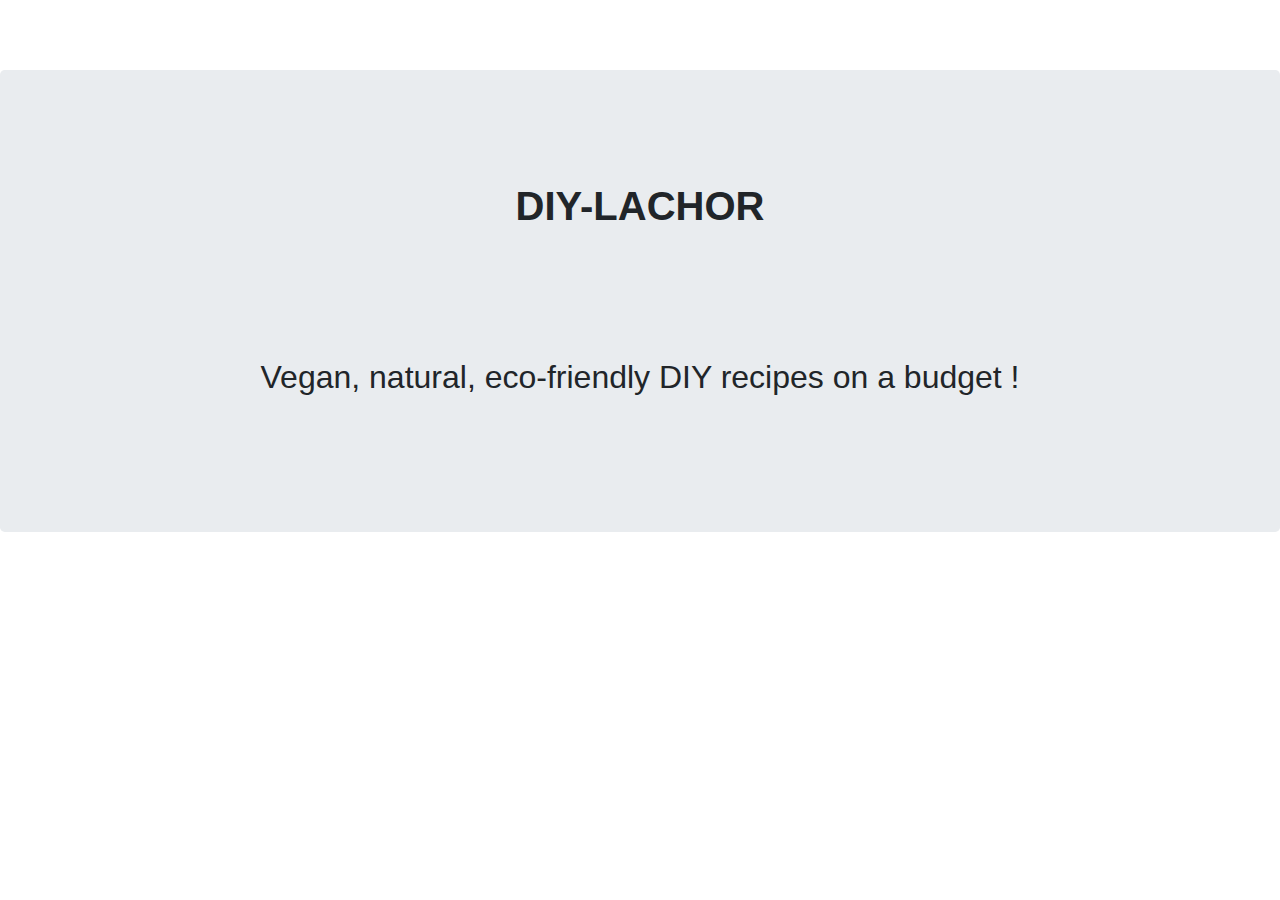
<file: index.html>
<html>
  <head>
    <title>HOMEPAGE</title>
    <meta name="viewport" content="width=device-width, initial-scale=1, shrink-to-fit=no">
    <link rel="stylesheet" href="https://maxcdn.bootstrapcdn.com/bootstrap/4.0.0-alpha.6/css/bootstrap.min.css">
    <link rel="stylesheet" href="https://maxcdn.bootstrapcdn.com/font-awesome/4.4.0/css/font-awesome.min.css">
    <link rel="stylesheet" type="text/css" href="css/profile.css">
  </head>

  <body>
    <nav class="navbar navbar-dark">
      <div class="container">
        <a class="navbar-brand">DIY-Lachor</a>
        <ul class="nav navbar-nav pull-right">
          <li class="nav-item active">
            <a class="nav-link" href="./recipe.html">Hair mask recipe</a>
          </li>
        </ul>
      </div>
    </nav>

    <div class="jumbotron text-center">
      <div class="container">
        <div class="row">
          <div class="col-md-12">
              <br>
              <br>
              <h1 class="display-5">DIY-LACHOR</h1>
              <br>
              <br>
              <br>
              <br>
              <br>
              <h2 class="display-7">Vegan, natural, eco-friendly DIY recipes on a budget !</h2>
              <br>
              <br>
              <p class="lead"> </p>
          </div>
        </div>
      </div>
    </div>
  </body>
</html>
</file>
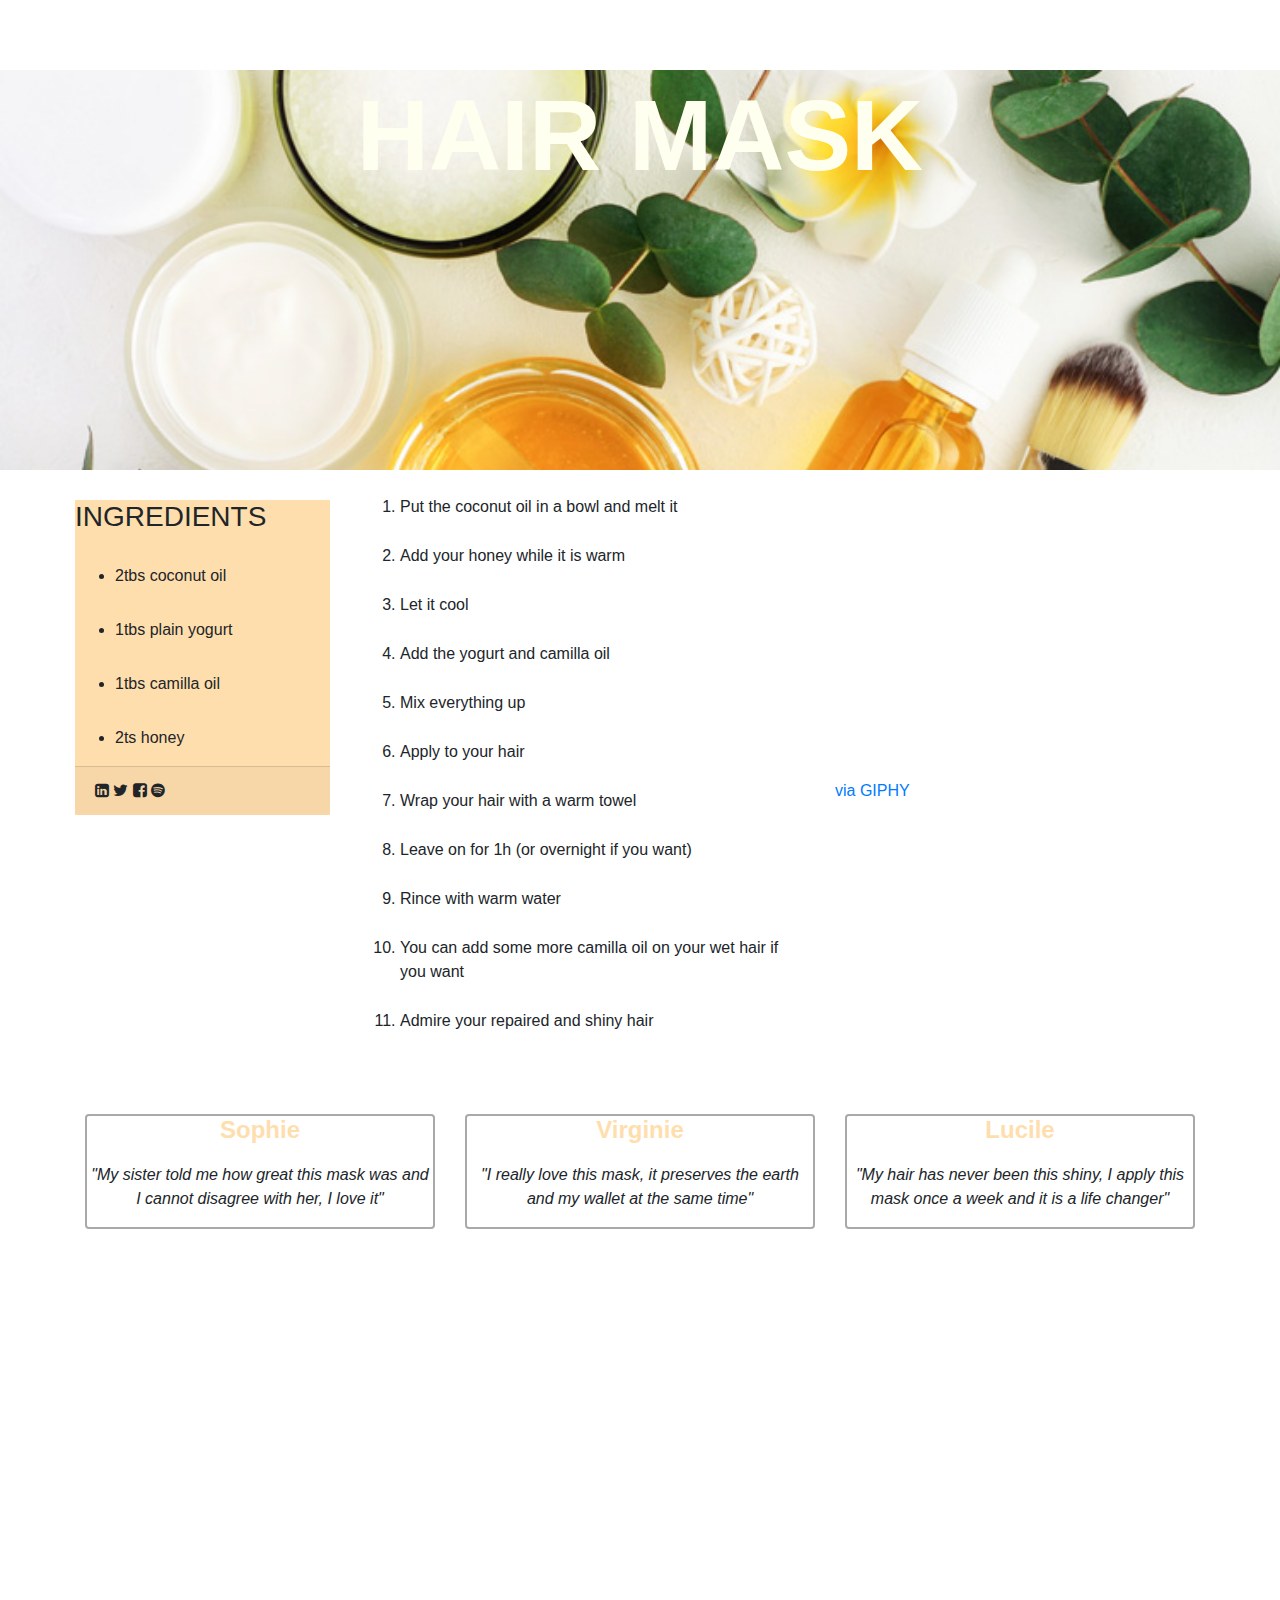
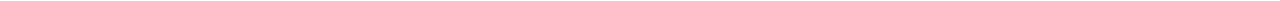
<file: recipe.html>
<!DOCTYPE html>

<html>

<head>
	<title>DIY-Lachor</title>
	<meta name="viewport" content="width=device-width, initial-scale=1, shrink-to-fit=no">
    <link rel="stylesheet" href="https://maxcdn.bootstrapcdn.com/bootstrap/4.0.0-alpha.6/css/bootstrap.min.css">
    <link rel="stylesheet" href="https://maxcdn.bootstrapcdn.com/font-awesome/4.4.0/css/font-awesome.min.css">
    <link rel="preconnect" href="https://fonts.gstatic.com">
	<link rel="preconnect" href="https://fonts.gstatic.com">
	<link href="https://fonts.googleapis.com/css2?family=Poppins:wght@300&display=swap" rel="stylesheet">
	<link rel="stylesheet" type="text/css" href="my-style.css">
</head>

<body>
	<nav class="navbar navbar-dark">
      <div class="container">
        <a class="navbar-brand">DIY-LACHOR</a>
        <ul class="nav navbar-nav pull-right">
          <li class="nav-item active">
            <a class="nav-link" href="./index.html">HOMEPAGE</a>
          </li>
        </ul>
      </div>
    </nav>
	<div class="banner">
		<div class="container">
			<div class="row">
				<div class="col-md-12 col-xs-12">
					<h1>HAIR MASK</h1>
				</div>
			</div>
		</div>
	</div>
		<div class="container ingredientcontainer">
			<div class="row">
				<div class="col-md-3 col-xs-12">
					<div class="card-text-left ingredients">
						<h3>INGREDIENTS</h3>
						<ul>
							<li class="ingredients"> 2tbs coconut oil</li>
							<li class="ingredients"> 1tbs plain yogurt</li>
							<li class="ingredients"> 1tbs camilla oil</li>
							<li class="ingredients"> 2ts  honey</li>
						</ul>
						<div class="card-footer">
		               		<i class="fa fa-linkedin-square"></i>
		               		<i class="fa fa-twitter"></i>
		              		<i class="fa fa-facebook-square"></i>
		              		<i class="fa fa-spotify"></i>
						</div>
					</div>
				</div>
				<div class="col-md-5 col-xs-12 steps">
						<ol>
							<li>Put the coconut oil in a bowl and melt it</li>
							<li>Add your honey while it is warm</li>
							<li>Let it cool</li>
							<li>Add the yogurt and camilla oil</li>
							<li>Mix everything up</li>
							<li>Apply to your hair</li>
							<li>Wrap your hair with a warm towel</li>
							<li>Leave on for 1h (or overnight if you want)</li>
							<li>Rince with warm water</li>
							<li>You can add some more camilla oil on your wet hair if you want</li>
							<li>Admire your repaired and shiny hair</li>
						</ol>
				</div>
				<div class="col-md-4 col-xs-12">
					<iframe src="https://giphy.com/embed/du9SNFRJWIM1K9RaEL" width="380" height="252" frameBorder="0" class="giphy-embed" allowFullScreen></iframe><p><a href="https://giphy.com/gifs/du9SNFRJWIM1K9RaEL">via GIPHY</a></p>
				</div>
			</div>
		</div>
		<div class="container">
			<div class="row">
				<div class="col-md-4 col-xs-12 boxcomment">
					<div class="card text-center">
						<h4 class="name">Sophie</h4>
						<p class="comment">"My sister told me how great this mask was and I cannot disagree with her, I love it" </p>
					</div>
				</div>
				<div class="col-md-4 col-xs-12 boxcomment">
					<div class="card text-center">
						<h4 class="name">Virginie</h4>
						<p class="comment">"I really love this mask, it preserves the earth and my wallet at the same time"</p>
					</div>
				</div>
				<div class="col-md-4 col-xs-12 boxcomment">
					<div class="card text-center">
						<h4 class="name">Lucile</h4>
						<p class="comment">"My hair has never been this shiny, I apply this mask once a week and it is a life changer"</p>
					</div>
				</div>
			</div>
			<div class="row">
				<div class="col-md-3">
				</div>
				<div class="col-md-6 col-xs-12">
					<iframe width="560" height="315" src="https://www.youtube.com/embed/opxc1udXyoY" title="YouTube video player" frameborder="0" allow="accelerometer; autoplay; clipboard-write; encrypted-media; gyroscope; picture-in-picture" allowfullscreen></iframe>
				</div>
				<div class="col-md-3">
				</div>
			</div>
		</div>
</body>

</html>
</file>
<file: css/profile.css>
.navbar-dark{
	color: ivory;
	height: 70px;
}

.navbar{
	color: #404040;
	position: center;
	font-size: 30px;
	font-weight: bold;
}

.nav-link{
	color: #404040;
	position: middle;
	font-size: 20px;
	text-decoration: overline;
}

.jumbotron{
	background-image: url("https://ascensionkitchen.com/wp-content/uploads/2018/08/Rosemary-Argan-Oil-Hair-Mask-1.jpg");
	background-size: 950px;
}

.display-5{
	font-weight: bolder;
}
</file>
<file: my-style.css>
body{
	background-color: white;
	font-color: darkgrey;
}

h1{
	font-weight: bolder;
	font-family: 'Lato', sans-serif;
	font-size: 100px;
	color: ivory;
	margin-top: 5px;
	position: middle;
	text-align: center;
}

li{
	margin-top: 25px
}

iframe{
	margin-top: 50px;
}

h3{
	margin-top: 10px;
}

.navbar-dark{
	color: ivory;
	height: 70px;
}

.navbar{
	color: #404040;
	position: center;
	font-size: 30px;
	font-weight: bold;
}

.nav-link{
	color: #404040;
	position: middle;
	font-size: 20px;
	text-decoration: overline;
}

.banner{
background-image :url(img/banner2.jpeg);
background-size: cover;
height: 400px
}

.ingredients{
	margin-top: 30px;
	font-weight: 300;
	font-family: "lato", sans-serif;
	position: right;
	background-color: navajowhite;
} 

.ingredientcontainer {
    position: relative;
    margin-left: 60px;
    margin-right: auto;
    padding-right: 15px;
    padding-left: 15px;
}

.steps{
	margin-top: 30px
	margin-left: 50px;
}

.name{
	text-align: center;
	color: navajowhite;
	font-weight: bold;
}

.comment{
	margin-top: 10px;
	text-align: center;
	font-style: oblique;
}

.text-center{
	margin-top:15px;
	border-width: 2px;
	border-color: darkgrey;
}

.boxcomment{
	margin-left: 50px
	margin-right: 50px;
	margin-top: 50px;
}
</file>
